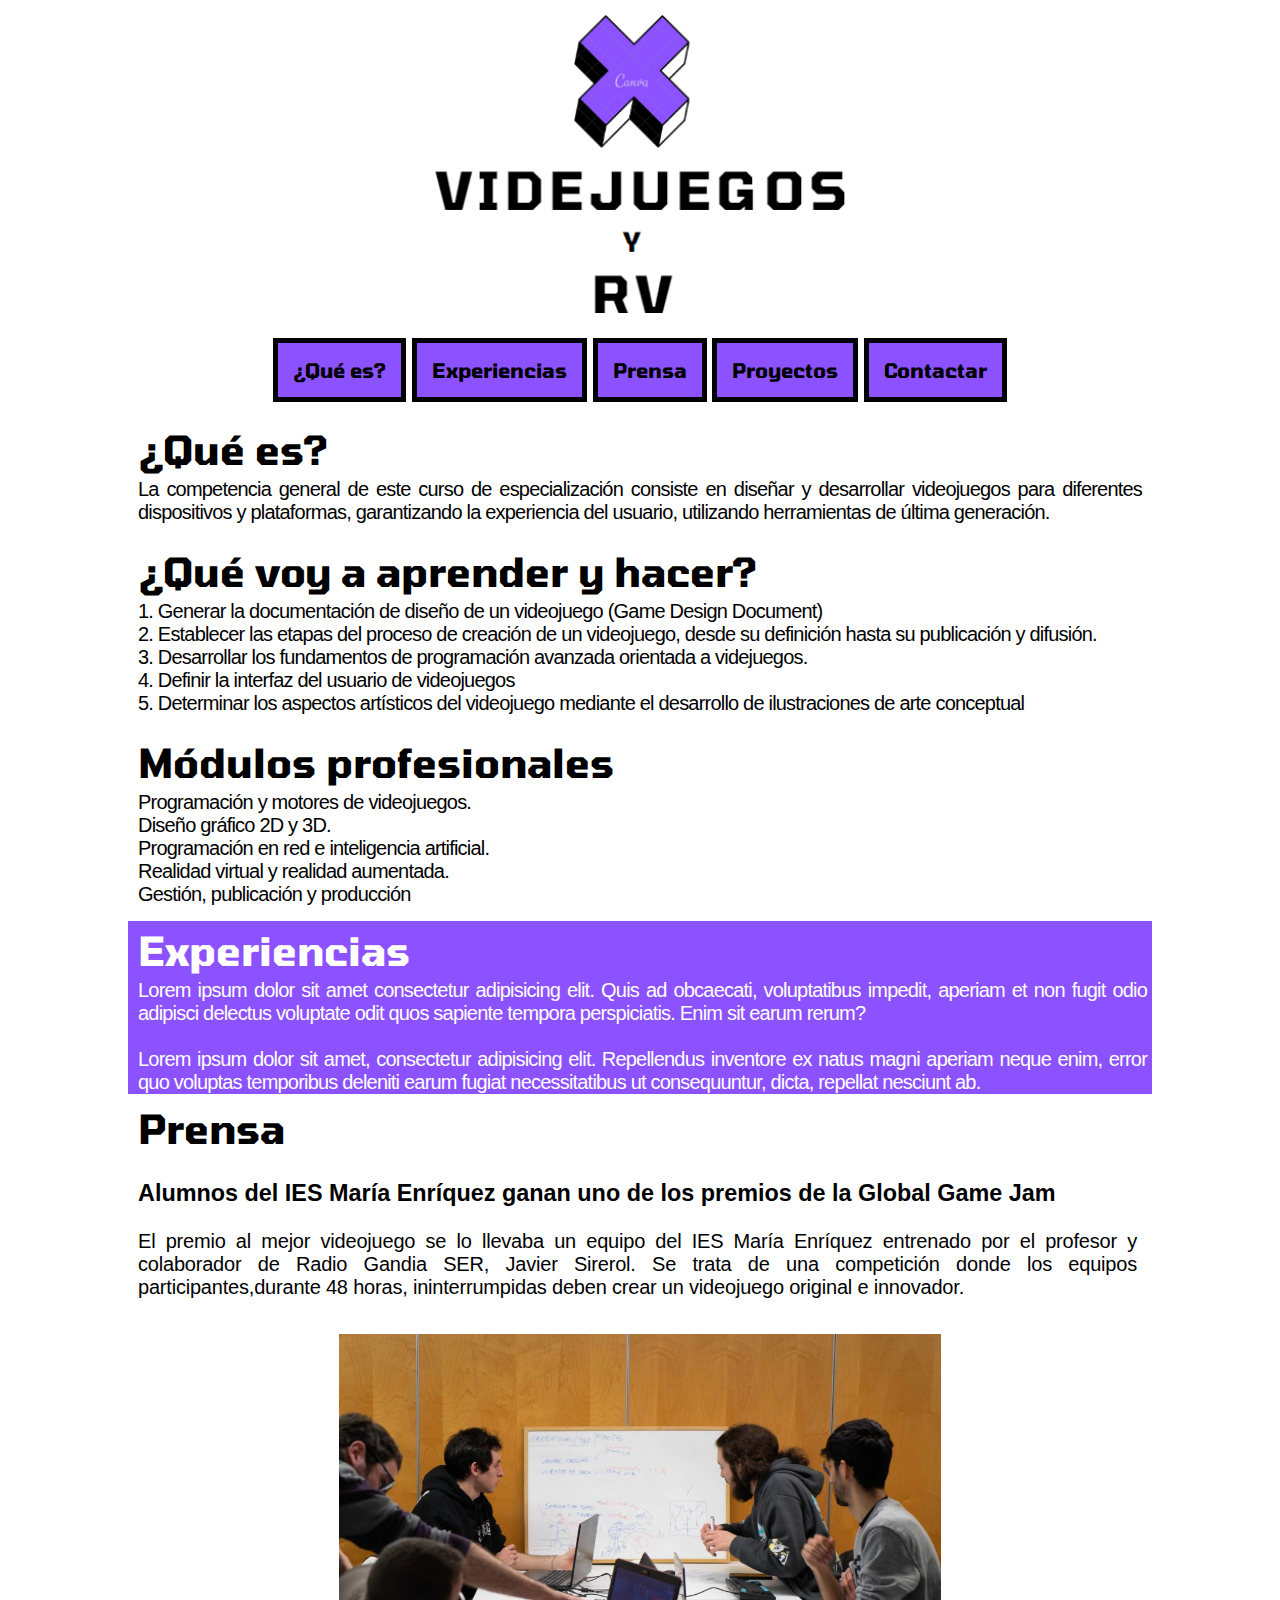
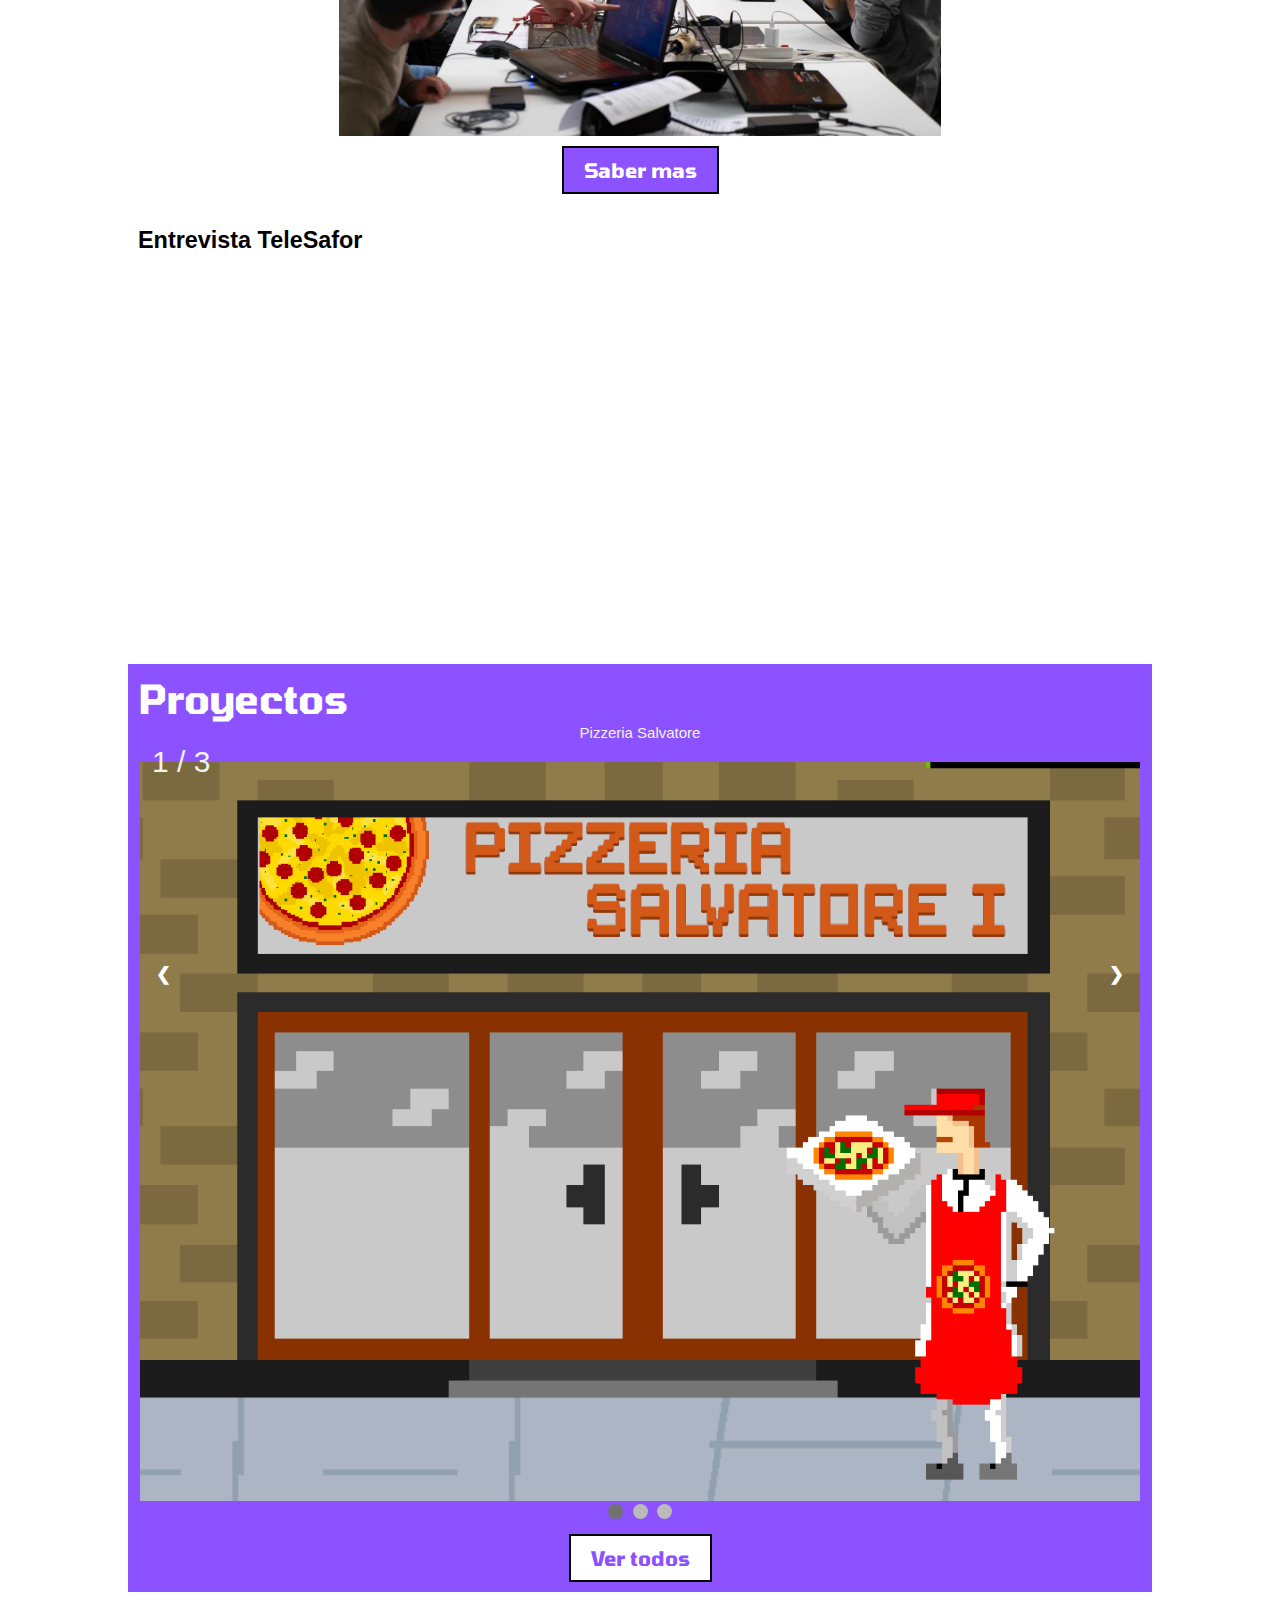
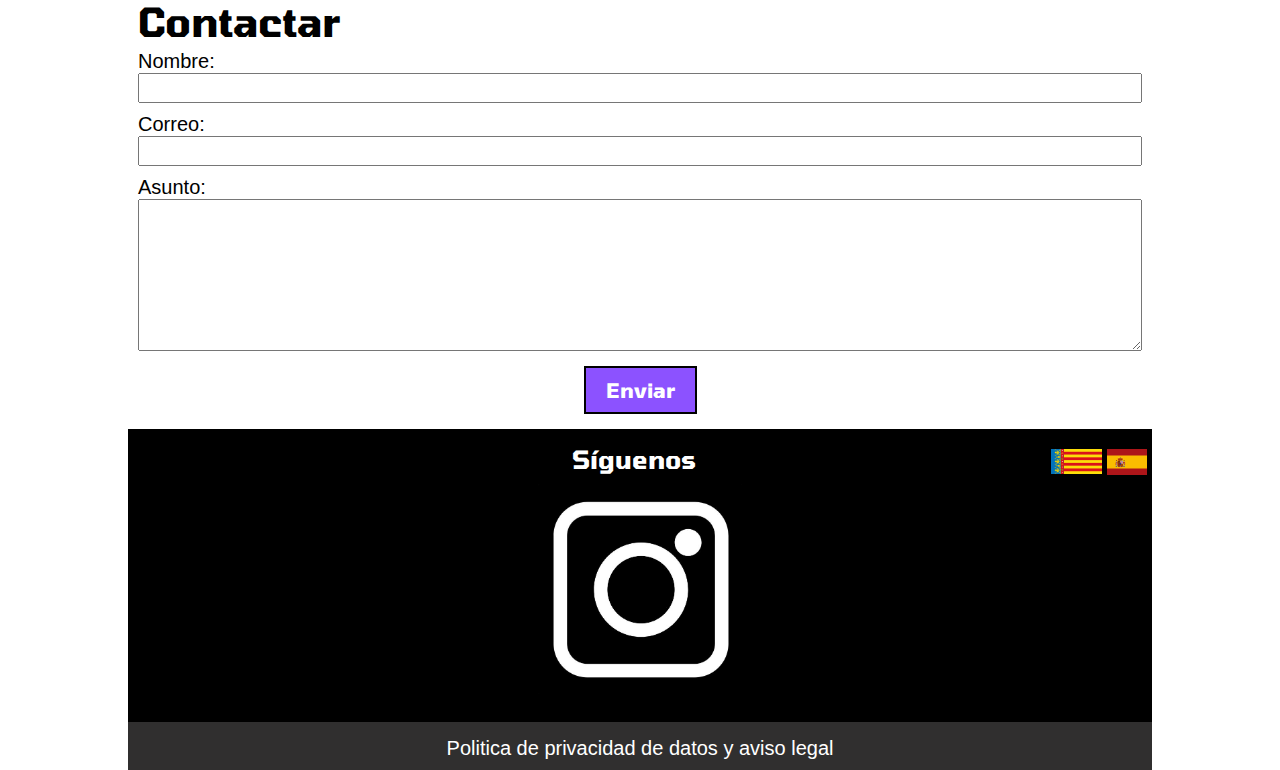
<file: Pagina_web/index.html>
<!DOCTYPE html>
<html lang="es">
<head>
    <meta charset="UTF-8">
    <meta name="viewport" content="width=device-width, initial-scale=1.0">
    <meta name="description" content="Página web de la especialización en videojuegos y Realidad Virtual del IES Maria Enriquez">
    <meta name="author" content="Vicent Romero Gregori">
    <meta name="robots" content="index, follow">
    <link rel="icon" type="image/x-icon" href="./img/logo_pagina.ico">

    <link rel="stylesheet" media="screen" href="./css/index.css">
    <title>Desarrollo de videojuegos y realidad virtual</title>
</head>
<body>
    <header>
        
        
        <img src="./img/logo_pagina.png" alt="logo de la pagina" id="logo"> 
       
    </header>
    <main>
        <nav id="principal">
            <ul>
                <li><a href="#principal">¿Qué es?</a></li>
                <li><a href="#experiencias">Experiencias</a></li>
                <li><a href="#prensa">Prensa</a></li>
                <li><a href="#proyectos">Proyectos</a></li>
                <li><a href="#contactar">Contactar</a></li>
            </ul>
        </nav>
<br>
    <section id="principal">
        <h1>¿Qué es?</h1>
        <p>
            La competencia general de este curso de especialización consiste en diseñar y desarrollar videojuegos para diferentes dispositivos y plataformas, garantizando la experiencia del usuario, utilizando herramientas de última generación.
        </p>
        <br>
        <h1>¿Qué voy a aprender y hacer?</h1>
        <p>
            1. Generar la documentación de diseño de un videojuego (Game Design Document)
            <br>
            2. Establecer las etapas del proceso de creación de un videojuego, desde su definición hasta su publicación y difusión.
            <br>
            3. Desarrollar los fundamentos de programación avanzada orientada a videjuegos.
            <br>
            4. Definir la interfaz del usuario de videojuegos
            <br>
            5. Determinar los aspectos artísticos del videojuego mediante el desarrollo de ilustraciones de arte conceptual
        </p>
        <br>
        <h1>Módulos profesionales</h1>
        <p>
            Programación y motores de videojuegos.
            <br>
            Diseño gráfico 2D y 3D.
            <br>
            Programación en red e inteligencia artificial.
            <br>
            Realidad virtual y realidad aumentada.
            <br>
            Gestión, publicación y producción
        </p>
    </section>
    <section id="experiencias">
        <h1>Experiencias</h1>
        <p>
            Lorem ipsum dolor sit amet consectetur adipisicing elit. Quis ad obcaecati, voluptatibus impedit, aperiam et non fugit odio adipisci delectus voluptate odit quos sapiente tempora perspiciatis. Enim sit earum rerum?
        </p>
        <br>
        <p>
            Lorem ipsum dolor sit amet, consectetur adipisicing elit. Repellendus inventore ex natus magni aperiam neque enim, error quo voluptas temporibus deleniti earum fugiat necessitatibus ut consequuntur, dicta, repellat nesciunt ab.
        </p>
        <div
            loading="lazy"
            data-mc-src="d76f8283-7c14-481d-b972-7366b2834ef6#instagram"></div>
        
            <script 
            src="https://cdn2.woxo.tech/a.js#65d935ae5ad11f8c9f7ced9e" 
             async data-usrc>
            </script>
        
        

    </section>
    <section id="prensa">
        <h1>Prensa</h1>
        <br>
        <article class="articulos">
            <h3>Alumnos del IES María Enríquez ganan uno de los premios de la Global Game Jam</h3>
            <br>
            <p>El premio al mejor videojuego se lo llevaba un equipo del IES María Enríquez entrenado por el profesor y colaborador de Radio Gandia SER, Javier Sirerol. Se trata de una competición donde los equipos participantes,durante 48 horas, 
                ininterrumpidas deben crear un videojuego original e innovador.</p>
        
            <img src="./img/imagen_game_jam.jpg" alt="imagen de la game jam">
        <div>
            <a href="https://cadenaser.com/comunitat-valenciana/2023/02/09/alumnos-del-ies-maria-enriquez-ganan-uno-de-los-premios-de-la-global-game-jam-radio-gandia/" target="_blank" id="boton">Saber mas</a>
        </div>
        </article>
        <br>
        <article class="articulos">
            <h3>Entrevista TeleSafor</h3>
            <iframe  src="https://www.youtube.com/embed/bxa9ZlHq5zU?si=zxWxzBAy6RPoZsWY" title="YouTube video player" frameborder="0" allow="accelerometer; autoplay; clipboard-write; encrypted-media; gyroscope; picture-in-picture; web-share" allowfullscreen></iframe>
        </article>    
    </section>
    <section id="proyectos">
        <h1>Proyectos</h1>
        
        
<div class="slideshow-container">

    
    <div class="mySlides fade">
      <div class="numbertext">1 / 3</div>
      <img src="./img/pizzeria_salvatori.png" style="width:100%;">
      <div class="text">Pizzeria Salvatore</div>
    </div>
  
    <div class="mySlides fade">
      <div class="numbertext">2 / 3</div>
      <img src="./img/pizzeria_salvatori.png" style="width:100%">
      <div class="text">Pizzeria Salvatore</div>
    </div>
  
    <div class="mySlides fade">
      <div class="numbertext">3 / 3</div>
      <img src="./img/pizzeria_salvatori.png" style="width:100%">
      <div class="text">Pizzeria Salvatore</div>
    </div>
  
    
    <a class="prev" onclick="plusSlides(-1)">&#10094;</a>
    <a class="next" onclick="plusSlides(1)">&#10095;</a>
  </div>
  <br>
  
  
  <div style="text-align:center">
    <span class="dot" onclick="currentSlide(1)"></span>
    <span class="dot" onclick="currentSlide(2)"></span>
    <span class="dot" onclick="currentSlide(3)"></span>
  </div>
        
          
        

        <div id="alinear_boton" >
            <a href="./proyectos.html" target="_blank" id="boton2">Ver todos</a>
        </div>
        
    </section>
    <section id="contactar">
        <h1>Contactar</h1>
        <form action="" method="post">
            <label for="nombre" >Nombre: </label>
            <input type="text" required maxlength="30" minlength="4">
            <br>
            <label for="correo" >Correo: </label>
            <input type="email"  required>
            <br>
            <label>Asunto: </label>
            <textarea name="asunto"  cols="30" rows="10" required></textarea>
            <br>
            
            <button type="submit">Enviar</button>
            
        </form>

    </section>    
    </main>
    <footer>
        <div>
            <div class="banderas">
                <img src="./img/flag_spain.svg" alt="Español" id="bandera_sp">
                <img src="./img/flag_valencia.svg" alt="Valenciano" id="bandera_val">
            </div>
            <h3>Síguenos</h3>
            
            <a href="https://www.instagram.com/cevjrv_me/" target="_blank"><img src="./img/imagen_instagaram.jpg" alt="Instagram"></a>
        </div>
        <br>
        <div id="politicas">
        
            <a href="./politicas.html">Politica de privacidad de datos y aviso legal</a>
        </div>
    </footer>
    <script src="./js/scripts.js"></script>
</body>
</html>
</file>
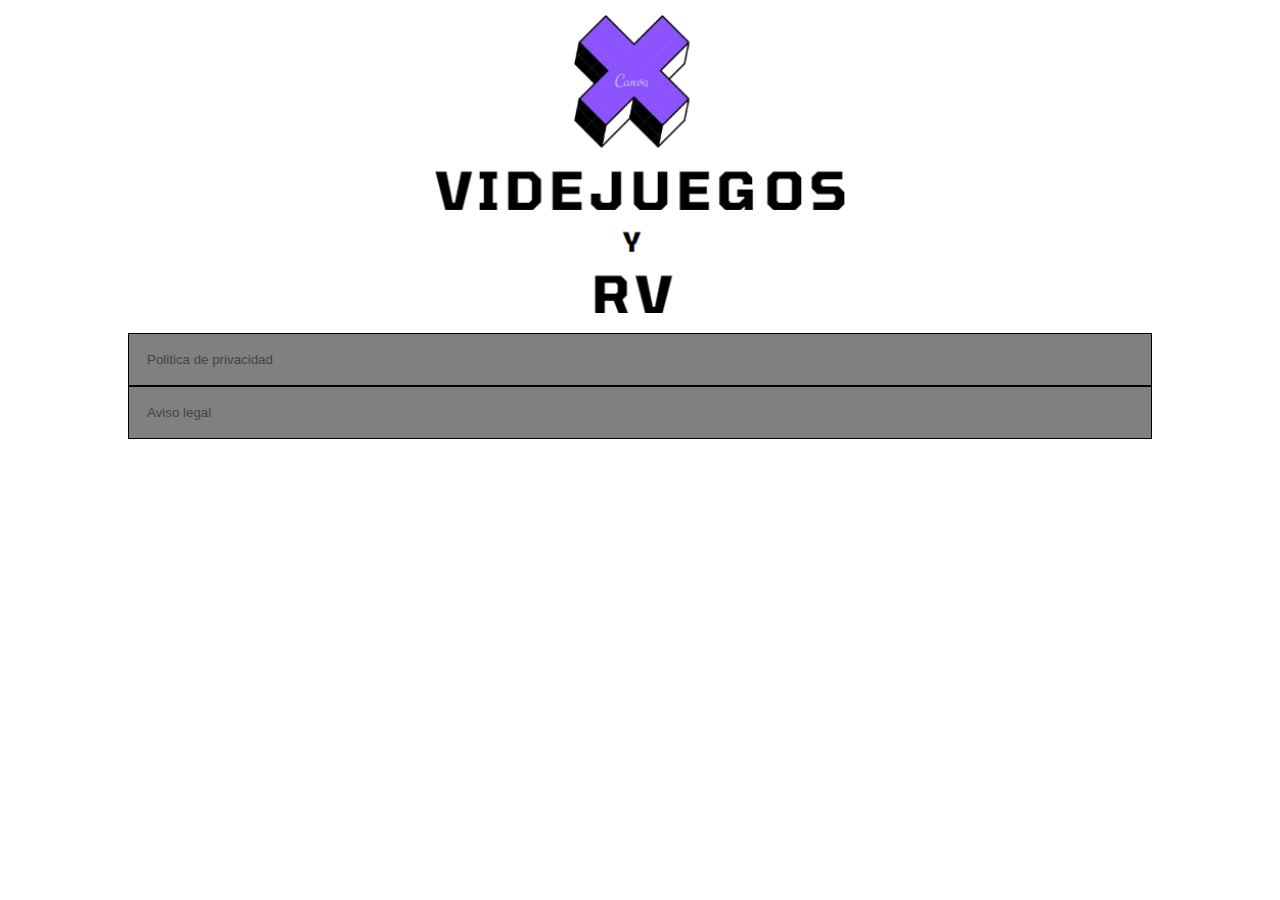
<file: Pagina_web/politicas.html>
<!DOCTYPE html>
<html lang="es">
<head>
    <meta charset="UTF-8">
    <meta name="viewport" content="width=device-width, initial-scale=1.0">
    <meta name="description" content="Página web de la especialización en videojuegos y Realidad Virtual del IES Maria Enriquez">
    <meta name="author" content="Vicent Romero Gregori">
    <meta name="robots" content="index, follow">
    <link rel="icon" type="image/x-icon" href="./img/logo_pagina.ico">
    <link rel="stylesheet" media="screen" href="./css/politicas.css">
    <title>Politicas leagales</title>
</head>
<body>
    <header>
        
       <a href="./index.html"> <img src="./img/logo_pagina.png" alt="logo de la pagina" id="logo"> </a>

       
    </header>

    <main>
        <button class="acordeon">Politica de privacidad</button>
        <div class="panel">
            <p>
                POLÍTICA DE PRIVACIDAD DEL SITIO WEB
    I. POLÍTICA DE PRIVACIDAD Y PROTECCIÓN DE DATOS
    Respetando lo establecido en la legislación vigente,  (en adelante, también Sitio Web) se compromete a adoptar las medidas técnicas y organizativas necesarias, según el nivel de seguridad adecuado al riesgo de los datos recogidos.
    
    Leyes que incorpora esta política de privacidad
    Esta política de privacidad está adaptada a la normativa española y europea vigente en materia de protección de datos personales en internet. En concreto, la misma respeta las siguientes normas:
    
    El Reglamento (UE) 2016/679 del Parlamento Europeo y del Consejo, de 27 de abril de 2016, relativo a la protección de las personas físicas en lo que respecta al tratamiento de datos personales y a la libre circulación de estos datos (RGPD).
    La Ley Orgánica 3/2018, de 5 de diciembre, de Protección de Datos Personales y garantía de los derechos digitales (LOPD-GDD).
    El Real Decreto 1720/2007, de 21 de diciembre, por el que se aprueba el Reglamento de desarrollo de la Ley Orgánica 15/1999, de 13 de diciembre, de Protección de Datos de Carácter Personal (RDLOPD).
    La Ley 34/2002, de 11 de julio, de Servicios de la Sociedad de la Información y de Comercio Electrónico (LSSI-CE).
    Identidad del responsable del tratamiento de los datos personales
    El responsable del tratamiento de los datos personales recogidos en  es: , con NIF:  (en adelante, Responsable del tratamiento). Sus datos de contacto son los siguientes:
    
    Dirección: 
    
    Teléfono de contacto: 
    
    Email de contacto: 
    
    Registro de Datos de Carácter Personal
    En cumplimiento de lo establecido en el RGPD y la LOPD-GDD, le informamos que los datos personales recabados por , mediante los formularios extendidos en sus páginas quedarán incorporados y serán tratados en nuestro fichero con el fin de poder facilitar, agilizar y cumplir los compromisos establecidos entre  y el Usuario o el mantenimiento de la relación que se establezca en los formularios que este rellene, o para atender una solicitud o consulta del mismo. Asimismo, de conformidad con lo previsto en el RGPD y la LOPD-GDD, salvo que sea de aplicación la excepción prevista en el artículo 30.5 del RGPD, se mantiene un registro de actividades de tratamiento que especifica, según sus finalidades, las actividades de tratamiento llevadas a cabo y las demás circunstancias establecidas en el RGPD.
    
    Principios aplicables al tratamiento de los datos personales
    El tratamiento de los datos personales del Usuario se someterá a los siguientes principios recogidos en el artículo 5 del RGPD y en el artículo 4 y siguientes de la Ley Orgánica 3/2018, de 5 de diciembre, de Protección de Datos Personales y garantía de los derechos digitales:
    
    Principio de licitud, lealtad y transparencia: se requerirá en todo momento el consentimiento del Usuario previa información completamente transparente de los fines para los cuales se recogen los datos personales.
    Principio de limitación de la finalidad: los datos personales serán recogidos con fines determinados, explícitos y legítimos.
    Principio de minimización de datos: los datos personales recogidos serán únicamente los estrictamente necesarios en relación con los fines para los que son tratados.
    Principio de exactitud: los datos personales deben ser exactos y estar siempre actualizados.
    Principio de limitación del plazo de conservación: los datos personales solo serán mantenidos de forma que se permita la identificación del Usuario durante el tiempo necesario para los fines de su tratamiento.
    Principio de integridad y confidencialidad: los datos personales serán tratados de manera que se garantice su seguridad y confidencialidad.
    Principio de responsabilidad proactiva: el Responsable del tratamiento será responsable de asegurar que los principios anteriores se cumplen.
    Categorías de datos personales
    Las categorías de datos que se tratan en  son únicamente datos identificativos. En ningún caso, se tratan categorías especiales de datos personales en el sentido del artículo 9 del RGPD.
    
    Base legal para el tratamiento de los datos personales
    La base legal para el tratamiento de los datos personales es el consentimiento.  se compromete a recabar el consentimiento expreso y verificable del Usuario para el tratamiento de sus datos personales para uno o varios fines específicos.
    
    El Usuario tendrá derecho a retirar su consentimiento en cualquier momento. Será tan fácil retirar el consentimiento como darlo. Como regla general, la retirada del consentimiento no condicionará el uso del Sitio Web.
    
    En las ocasiones en las que el Usuario deba o pueda facilitar sus datos a través de formularios para realizar consultas, solicitar información o por motivos relacionados con el contenido del Sitio Web, se le informará en caso de que la cumplimentación de alguno de ellos sea obligatoria debido a que los mismos sean imprescindibles para el correcto desarrollo de la operación realizada.
    
    Fines del tratamiento a que se destinan los datos personales
    Los datos personales son recabados y gestionados por  con la finalidad de poder facilitar, agilizar y cumplir los compromisos establecidos entre el Sitio Web y el Usuario o el mantenimiento de la relación que se establezca en los formularios que este último rellene o para atender una solicitud o consulta.
    
    Igualmente, los datos podrán ser utilizados con una finalidad comercial de personalización, operativa y estadística, y actividades propias del objeto social de , así como para la extracción, almacenamiento de datos y estudios de marketing para adecuar el Contenido ofertado al Usuario, así como mejorar la calidad, funcionamiento y navegación por el Sitio Web.
    
    En el momento en que se obtengan los datos personales, se informará al Usuario acerca del fin o fines específicos del tratamiento a que se destinarán los datos personales; es decir, del uso o usos que se dará a la información recopilada.
    
    Períodos de retención de los datos personales
    Los datos personales solo serán retenidos durante el tiempo mínimo necesario para los fines de su tratamiento y, en todo caso, únicamente durante el siguiente plazo: , o hasta que el Usuario solicite su supresión.
    
    En el momento en que se obtengan los datos personales, se informará al Usuario acerca del plazo durante el cual se conservarán los datos personales o, cuando eso no sea posible, los criterios utilizados para determinar este plazo.
    
    Destinatarios de los datos personales
    Los datos personales del Usuario serán compartidos con los siguientes destinatarios o categorías de destinatarios:
    
    En caso de que el Responsable del tratamiento tenga la intención de transferir datos personales a un tercer país u organización internacional, en el momento en que se obtengan los datos personales, se informará al Usuario acerca del tercer país u organización internacional al cual se tiene la intención de transferir los datos, así como de la existencia o ausencia de una decisión de adecuación de la Comisión.
    
    Datos personales de menores de edad
    Respetando lo establecido en los artículos 8 del RGPD y 7 de la Ley Orgánica 3/2018, de 5 de diciembre, de Protección de Datos Personales y garantía de los derechos digitales, solo los mayores de 14 años podrán otorgar su consentimiento para el tratamiento de sus datos personales de forma lícita por . Si se trata de un menor de 14 años, será necesario el consentimiento de los padres o tutores para el tratamiento, y este solo se considerará lícito en la medida en la que los mismos lo hayan autorizado.
    
    Secreto y seguridad de los datos personales
     se compromete a adoptar las medidas técnicas y organizativas necesarias, según el nivel de seguridad adecuado al riesgo de los datos recogidos, de forma que se garantice la seguridad de los datos de carácter personal y se evite la destrucción, pérdida o alteración accidental o ilícita de datos personales transmitidos, conservados o tratados de otra forma, o la comunicación o acceso no autorizados a dichos datos.
    
    Sin embargo, debido a que  no puede garantizar la inexpugnabilidad de internet ni la ausencia total de hackers u otros que accedan de modo fraudulento a los datos personales, el Responsable del tratamiento se compromete a comunicar al Usuario sin dilación indebida cuando ocurra una violación de la seguridad de los datos personales que sea probable que entrañe un alto riesgo para los derechos y libertades de las personas físicas. Siguiendo lo establecido en el artículo 4 del RGPD, se entiende por violación de la seguridad de los datos personales toda violación de la seguridad que ocasione la destrucción, pérdida o alteración accidental o ilícita de datos personales transmitidos, conservados o tratados de otra forma, o la comunicación o acceso no autorizados a dichos datos.
    
    Los datos personales serán tratados como confidenciales por el Responsable del tratamiento, quien se compromete a informar de y a garantizar por medio de una obligación legal o contractual que dicha confidencialidad sea respetada por sus empleados, asociados, y toda persona a la cual le haga accesible la información.
    
    Derechos derivados del tratamiento de los datos personales
    El Usuario tiene sobre  y podrá, por tanto, ejercer frente al Responsable del tratamiento los siguientes derechos reconocidos en el RGPD y la Ley Orgánica 3/2018, de 5 de diciembre, de Protección de Datos Personales y garantía de los derechos digitales:
    
    Derecho de acceso: Es el derecho del Usuario a obtener confirmación de si  está tratando o no sus datos personales y, en caso afirmativo, obtener información sobre sus datos concretos de carácter personal y del tratamiento que  haya realizado o realice, así como, entre otra, de la información disponible sobre el origen de dichos datos y los destinatarios de las comunicaciones realizadas o previstas de los mismos.
    Derecho de rectificación: Es el derecho del Usuario a que se modifiquen sus datos personales que resulten ser inexactos o, teniendo en cuenta los fines del tratamiento, incompletos.
    Derecho de supresión ("el derecho al olvido"): Es el derecho del Usuario, siempre que la legislación vigente no establezca lo contrario, a obtener la supresión de sus datos personales cuando estos ya no sean necesarios para los fines para los cuales fueron recogidos o tratados; el Usuario haya retirado su consentimiento al tratamiento y este no cuente con otra base legal; el Usuario se oponga al tratamiento y no exista otro motivo legítimo para continuar con el mismo; los datos personales hayan sido tratados ilícitamente; los datos personales deban suprimirse en cumplimiento de una obligación legal; o los datos personales hayan sido obtenidos producto de una oferta directa de servicios de la sociedad de la información a un menor de 14 años. Además de suprimir los datos, el Responsable del tratamiento, teniendo en cuenta la tecnología disponible y el coste de su aplicación, deberá adoptar medidas razonables para informar a los responsables que estén tratando los datos personales de la solicitud del interesado de supresión de cualquier enlace a esos datos personales.
    Derecho a la limitación del tratamiento: Es el derecho del Usuario a limitar el tratamiento de sus datos personales. El Usuario tiene derecho a obtener la limitación del tratamiento cuando impugne la exactitud de sus datos personales; el tratamiento sea ilícito; el Responsable del tratamiento ya no necesite los datos personales, pero el Usuario lo necesite para hacer reclamaciones; y cuando el Usuario se haya opuesto al tratamiento.
    Derecho a la portabilidad de los datos: En caso de que el tratamiento se efectúe por medios automatizados, el Usuario tendrá derecho a recibir del Responsable del tratamiento sus datos personales en un formato estructurado, de uso común y lectura mecánica, y a transmitirlos a otro responsable del tratamiento. Siempre que sea técnicamente posible, el Responsable del tratamiento transmitirá directamente los datos a ese otro responsable.
    Derecho de oposición: Es el derecho del Usuario a que no se lleve a cabo el tratamiento de sus datos de carácter personal o se cese el tratamiento de los mismos por parte de .
    Derecho a no ser objeto de una decisión basada únicamente en el tratamiento automatizado, incluida la elaboración de perfiles: Es el derecho del Usuario a no ser objeto de una decisión individualizada basada únicamente en el tratamiento automatizado de sus datos personales, incluida la elaboración de perfiles, existente salvo que la legislación vigente establezca lo contrario.
    Así pues, el Usuario podrá ejercitar sus derechos mediante comunicación escrita dirigida al Responsable del tratamiento con la referencia "RGPD-", especificando:
    
    Nombre, apellidos del Usuario y copia del DNI. En los casos en que se admita la representación, será también necesaria la identificación por el mismo medio de la persona que representa al Usuario, así como el documento acreditativo de la representación. La fotocopia del DNI podrá ser sustituida, por cualquier otro medio válido en derecho que acredite la identidad.
    Petición con los motivos específicos de la solicitud o información a la que se quiere acceder.
    Domicilio a efecto de notificaciones.
    Fecha y firma del solicitante.
    Todo documento que acredite la petición que formula.
    Esta solicitud y todo otro documento adjunto podrá enviarse a la siguiente dirección y/o correo electrónico:
    
    Dirección postal: 
    
    Correo electrónico: 
    
    Enlaces a sitios web de terceros
    El Sitio Web puede incluir hipervínculos o enlaces que permiten acceder a páginas web de terceros distintos de , y que por tanto no son operados por . Los titulares de dichos sitios web dispondrán de sus propias políticas de protección de datos, siendo ellos mismos, en cada caso, responsables de sus propios ficheros y de sus propias prácticas de privacidad.
    
    Reclamaciones ante la autoridad de control
    En caso de que el Usuario considere que existe un problema o infracción de la normativa vigente en la forma en la que se están tratando sus datos personales, tendrá derecho a la tutela judicial efectiva y a presentar una reclamación ante una autoridad de control, en particular, en el Estado en el que tenga su residencia habitual, lugar de trabajo o lugar de la supuesta infracción. En el caso de España, la autoridad de control es la Agencia Española de Protección de Datos (https://www.aepd.es/).
    
    II. ACEPTACIÓN Y CAMBIOS EN ESTA POLÍTICA DE PRIVACIDAD
    Es necesario que el Usuario haya leído y esté conforme con las condiciones sobre la protección de datos de carácter personal contenidas en esta Política de Privacidad, así como que acepte el tratamiento de sus datos personales para que el Responsable del tratamiento pueda proceder al mismo en la forma, durante los plazos y para las finalidades indicadas. El uso del Sitio Web implicará la aceptación de la Política de Privacidad del mismo.
    
     se reserva el derecho a modificar su Política de Privacidad, de acuerdo a su propio criterio, o motivado por un cambio legislativo, jurisprudencial o doctrinal de la Agencia Española de Protección de Datos. Los cambios o actualizaciones de esta Política de Privacidad no serán notificados de forma explícita al Usuario. Se recomienda al Usuario consultar esta página de forma periódica para estar al tanto de los últimos cambios o actualizaciones.
    
    Esta Política de Privacidad fue actualizada para adaptarse al Reglamento (UE) 2016/679 del Parlamento Europeo y del Consejo, de 27 de abril de 2016, relativo a la protección de las personas físicas en lo que respecta al tratamiento de datos personales y a la libre circulación de estos datos (RGPD) y a la Ley Orgánica 3/2018, de 5 de diciembre, de Protección de Datos Personales y garantía de los derechos digitales.
    
    Este documento de Política de Privacidad de un sitio web ha sido creado mediante el generador de plantilla de política de privacidad web gratis online el día 27/02/2024.
            </p>
        </div>

    <button class="acordeon"> Aviso legal</button>
    <div class="panel">
        <p>AVISO LEGAL Y CONDICIONES GENERALES DE USO
            I. INFORMACIÓN GENERAL
            En cumplimiento con el deber de información dispuesto en la Ley 34/2002 de Servicios de la Sociedad de la Información y el Comercio Electrónico (LSSI-CE) de 11 de julio, se facilitan a continuación los siguientes datos de información general de este sitio web:
            
            La titularidad de este sitio web, , (en adelante, Sitio Web) la ostenta: , con NIF: , y cuyos datos de contacto son:
            
            Dirección: 
            
            Teléfono de contacto: 
            
            Email de contacto: 
            
            II. TÉRMINOS Y CONDICIONES GENERALES DE USO
            El objeto de las condiciones: El Sitio Web
            El objeto de las presentes Condiciones Generales de Uso (en adelante, Condiciones) es regular el acceso y la utilización del Sitio Web. A los efectos de las presentes Condiciones se entenderá como Sitio Web: la apariencia externa de los interfaces de pantalla, tanto de forma estática como de forma dinámica, es decir, el árbol de navegación; y todos los elementos integrados tanto en los interfaces de pantalla como en el árbol de navegación (en adelante, Contenidos) y todos aquellos servicios o recursos en línea que en su caso ofrezca a los Usuarios (en adelante, Servicios).
            
             se reserva la facultad de modificar, en cualquier momento, y sin aviso previo, la presentación y configuración del Sitio Web y de los Contenidos y Servicios que en él pudieran estar incorporados. El Usuario reconoce y acepta que en cualquier momento  pueda interrumpir, desactivar y/o cancelar cualquiera de estos elementos que se integran en el Sitio Web o el acceso a los mismos.
            
            El acceso al Sitio Web por el Usuario tiene carácter libre y, por regla general, es gratuito sin que el Usuario tenga que proporcionar una contraprestación para poder disfrutar de ello, salvo en lo relativo al coste de conexión a través de la red de telecomunicaciones suministrada por el proveedor de acceso que hubiere contratado el Usuario.
            
            La utilización de alguno de los Contenidos o Servicios del Sitio Web podrá hacerse mediante la suscripción o registro previo del Usuario.
            
            El Usuario
            El acceso, la navegación y uso del Sitio Web, así como por los espacios habilitados para interactuar entre los Usuarios, y el Usuario y , como los comentarios y/o espacios de blogging, confiere la condición de Usuario, por lo que se aceptan, desde que se inicia la navegación por el Sitio Web, todas las Condiciones aquí establecidas, así como sus ulteriores modificaciones, sin perjuicio de la aplicación de la correspondiente normativa legal de obligado cumplimiento según el caso. Dada la relevancia de lo anterior, se recomienda al Usuario leerlas cada vez que visite el Sitio Web.
            
            El Sitio Web de  proporciona gran diversidad de información, servicios y datos. El Usuario asume su responsabilidad para realizar un uso correcto del Sitio Web. Esta responsabilidad se extenderá a:
            
            Un uso de la información, Contenidos y/o Servicios y datos ofrecidos por  sin que sea contrario a lo dispuesto por las presentes Condiciones, la Ley, la moral o el orden público, o que de cualquier otro modo puedan suponer lesión de los derechos de terceros o del mismo funcionamiento del Sitio Web.
            La veracidad y licitud de las informaciones aportadas por el Usuario en los formularios extendidos por  para el acceso a ciertos Contenidos o Servicios ofrecidos por el Sitio Web. En todo caso, el Usuario notificará de forma inmediata a  acerca de cualquier hecho que permita el uso indebido de la información registrada en dichos formularios, tales como, pero no solo, el robo, extravío, o el acceso no autorizado a identificadores y/o contraseñas, con el fin de proceder a su inmediata cancelación.
             se reserva el derecho de retirar todos aquellos comentarios y aportaciones que vulneren la ley, el respeto a la dignidad de la persona, que sean discriminatorios, xenófobos, racistas, pornográficos, spamming, que atenten contra la juventud o la infancia, el orden o la seguridad pública o que, a su juicio, no resultaran adecuados para su publicación.
            
            En cualquier caso,  no será responsable de las opiniones vertidas por los Usuarios a través de comentarios u otras herramientas de blogging o de participación que pueda haber.
            
            El mero acceso a este Sitio Web no supone entablar ningún tipo de relación de carácter comercial entre  y el Usuario.
            
            El Usuario declara ser mayor de edad y disponer de la capacidad jurídica suficiente para vincularse por las presentes Condiciones. Por lo tanto, este Sitio Web de  no se dirige a menores de edad.  declina cualquier responsabilidad por el incumplimiento de este requisito.
            
            El Sitio Web está dirigido principalmente a Usuarios residentes en .  no asegura que el Sitio Web cumpla con legislaciones de otros países, ya sea total o parcialmente. Si el Usuario reside o tiene su domiciliado en otro lugar y decide acceder y/o navegar en el Sitio Web lo hará bajo su propia responsabilidad, deberá asegurarse de que tal acceso y navegación cumple con la legislación local que le es aplicable, no asumiendo  responsabilidad alguna que se pueda derivar de dicho acceso.
            
            III. ACCESO Y NAVEGACIÓN EN EL SITIO WEB: EXCLUSIÓN DE GARANTÍAS Y RESPONSABILIDAD
             no garantiza la continuidad, disponibilidad y utilidad del Sitio Web, ni de los Contenidos o Servicios.  hará todo lo posible por el buen funcionamiento del Sitio Web, sin embargo, no se responsabiliza ni garantiza que el acceso a este Sitio Web no vaya a ser ininterrumpido o que esté libre de error.
            
            Tampoco se responsabiliza o garantiza que el contenido o software al que pueda accederse a través de este Sitio Web, esté libre de error o cause un daño al sistema informático (software y hardware) del Usuario. En ningún caso  será responsable por las pérdidas, daños o perjuicios de cualquier tipo que surjan por el acceso, navegación y el uso del Sitio Web, incluyéndose, pero no limitándose, a los ocasionados a los sistemas informáticos o los provocados por la introducción de virus.
            
             tampoco se hace responsable de los daños que pudiesen ocasionarse a los usuarios por un uso inadecuado de este Sitio Web. En particular, no se hace responsable en modo alguno de las caídas, interrupciones, falta o defecto de las telecomunicaciones que pudieran ocurrir.
            
            IV. POLÍTICA DE ENLACES
            Se informa que el Sitio Web de  pone o puede poner a disposición de los Usuarios medios de enlace (como, entre otros, links, banners, botones), directorios y motores de búsqueda que permiten a los Usuarios acceder a sitios web pertenecientes y/o gestionados por terceros.
            
            La instalación de estos enlaces, directorios y motores de búsqueda en el Sitio Web tiene por objeto facilitar a los Usuarios la búsqueda de y acceso a la información disponible en Internet, sin que pueda considerarse una sugerencia, recomendación o invitación para la visita de los mismos.
            
             no ofrece ni comercializa por sí ni por medio de terceros los productos y/o servicios disponibles en dichos sitios enlazados.
            
            Asimismo, tampoco garantizará la disponibilidad técnica, exactitud, veracidad, validez o legalidad de sitios ajenos a su propiedad a los que se pueda acceder por medio de los enlaces.
            
             en ningún caso revisará o controlará el contenido de otros sitios web, así como tampoco aprueba, examina ni hace propios los productos y servicios, contenidos, archivos y cualquier otro material existente en los referidos sitios enlazados.
            
             no asume ninguna responsabilidad por los daños y perjuicios que pudieran producirse por el acceso, uso, calidad o licitud de los contenidos, comunicaciones, opiniones, productos y servicios de los sitios web no gestionados por  y que sean enlazados en este Sitio Web.
            
            El Usuario o tercero que realice un hipervínculo desde una página web de otro, distinto, sitio web al Sitio Web de  deberá saber que:
            
            No se permite la reproducción —total o parcialmente— de ninguno de los Contenidos y/o Servicios del Sitio Web sin autorización expresa de .
            
            No se permite tampoco ninguna manifestación falsa, inexacta o incorrecta sobre el Sitio Web de , ni sobre los Contenidos y/o Servicios del mismo.
            
            A excepción del hipervínculo, el sitio web en el que se establezca dicho hiperenlace no contendrá ningún elemento, de este Sitio Web, protegido como propiedad intelectual por el ordenamiento jurídico español, salvo autorización expresa de .
            
            El establecimiento del hipervínculo no implicará la existencia de relaciones entre  y el titular del sitio web desde el cual se realice, ni el conocimiento y aceptación de  de los contenidos, servicios y/o actividades ofrecidas en dicho sitio web, y viceversa.
            
            V. PROPIEDAD INTELECTUAL E INDUSTRIAL
             por sí o como parte cesionaria, es titular de todos los derechos de propiedad intelectual e industrial del Sitio Web, así como de los elementos contenidos en el mismo (a título enunciativo y no exhaustivo, imágenes, sonido, audio, vídeo, software o textos, marcas o logotipos, combinaciones de colores, estructura y diseño, selección de materiales usados, programas de ordenador necesarios para su funcionamiento, acceso y uso, etc.). Serán, por consiguiente, obras protegidas como propiedad intelectual por el ordenamiento jurídico español, siéndoles aplicables tanto la normativa española y comunitaria en este campo, como los tratados internacionales relativos a la materia y suscritos por España.
            
            Todos los derechos reservados. En virtud de lo dispuesto en la Ley de Propiedad Intelectual, quedan expresamente prohibidas la reproducción, la distribución y la comunicación pública, incluida su modalidad de puesta a disposición, de la totalidad o parte de los contenidos de esta página web, con fines comerciales, en cualquier soporte y por cualquier medio técnico, sin la autorización de .
            
            El Usuario se compromete a respetar los derechos de propiedad intelectual e industrial de . Podrá visualizar los elementos del Sitio Web o incluso imprimirlos, copiarlos y almacenarlos en el disco duro de su ordenador o en cualquier otro soporte físico siempre y cuando sea, exclusivamente, para su uso personal. El Usuario, sin embargo, no podrá suprimir, alterar, o manipular cualquier dispositivo de protección o sistema de seguridad que estuviera instalado en el Sitio Web.
            
            En caso de que el Usuario o tercero considere que cualquiera de los Contenidos del Sitio Web suponga una violación de los derechos de protección de la propiedad intelectual, deberá comunicarlo inmediatamente a  a través de los datos de contacto del apartado de INFORMACIÓN GENERAL de este Aviso Legal y Condiciones Generales de Uso.
            
            VI. ACCIONES LEGALES, LEGISLACIÓN APLICABLE Y JURISDICCIÓN
             se reserva la facultad de presentar las acciones civiles o penales que considere necesarias por la utilización indebida del Sitio Web y Contenidos, o por el incumplimiento de las presentes Condiciones.
            
            La relación entre el Usuario y  se regirá por la normativa vigente y de aplicación en el territorio español. De surgir cualquier controversia en relación con la interpretación y/o a la aplicación de estas Condiciones las partes someterán sus conflictos a la jurisdicción ordinaria sometiéndose a los jueces y tribunales que correspondan conforme a derecho.
            
            Este documento de Aviso Legal y Condiciones Generales de uso del sitio web ha sido creado mediante el generador de plantilla de aviso legal y condiciones de uso online el día 27/02/2024.</p>
    </div>
        
    </main>
    <script src="./js/politicas.js"></script>
</body>
</html>
</file>
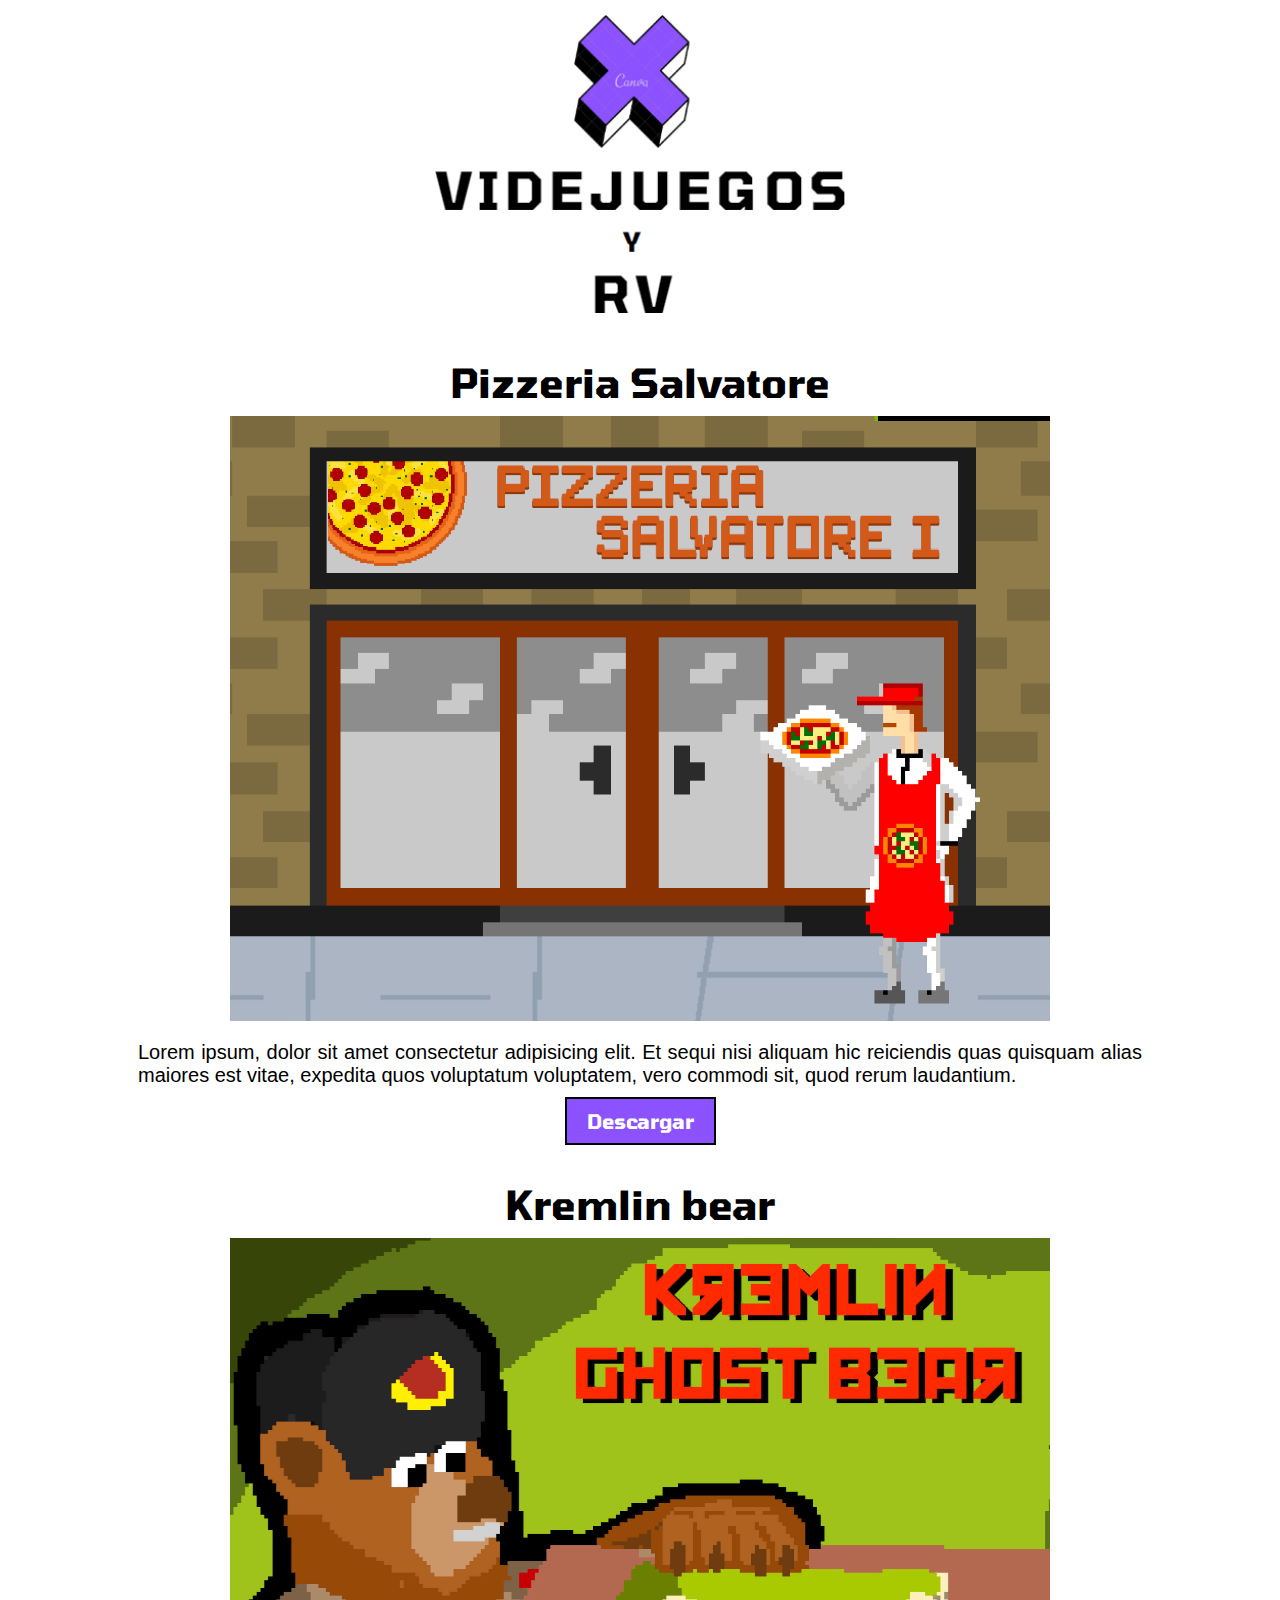
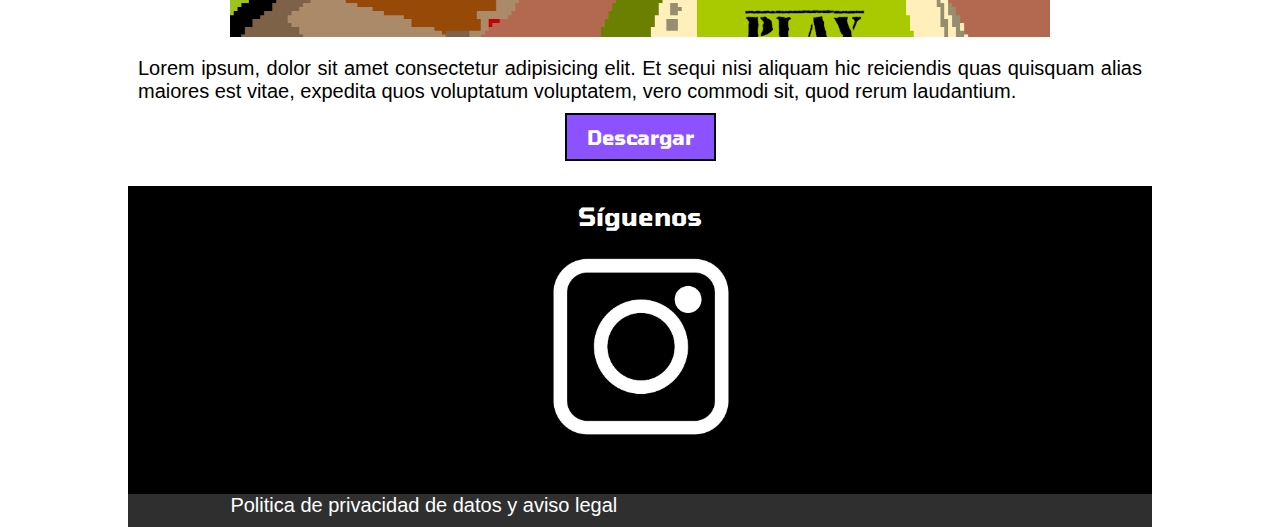
<file: Pagina_web/proyectos.html>
<!DOCTYPE html>
<html lang="es">
<head>
    <meta charset="UTF-8">
    <meta name="viewport" content="width=device-width, initial-scale=1.0">
    <meta name="description" content="Página web de la especialización en videojuegos y Realidad Virtual del IES Maria Enriquez">
    <meta name="author" content="Vicent Romero Gregori">
    <meta name="robots" content="index, follow">
    <link rel="icon" type="image/x-icon" href="./img/logo_pagina.ico">
    <link rel="stylesheet" media="screen" href="./css/proyectos.css">
    <title>Proyectos</title>
</head>
<body>
    <header>
        
       <a href="./index.html"> <img src="./img/logo_pagina.png" alt="logo de la pagina" id="logo"> </a>

       
    </header>
    <main>
        <section >
            <h1>Pizzeria Salvatore</h1>
            <img src="./img/pizzeria_salvatori.png" alt="pizzeria salvatore" class="proyectos">
            <p>Lorem ipsum, dolor sit amet consectetur adipisicing elit. Et sequi nisi aliquam hic reiciendis quas quisquam alias maiores est vitae, expedita quos voluptatum voluptatem, vero commodi sit, quod rerum laudantium.</p>
            
            <div class="descarga">
                <a href="" target="_blank" id="boton">Descargar</a>
            </div>
        </section>
        <section>
            <h1>Kremlin bear</h1>
            <img src="./img/./Kremlin_bear.png" alt="pizzeria salvatore">
            <p>Lorem ipsum, dolor sit amet consectetur adipisicing elit. Et sequi nisi aliquam hic reiciendis quas quisquam alias maiores est vitae, expedita quos voluptatum voluptatem, vero commodi sit, quod rerum laudantium.</p>
            
            <div class="descarga">
                <a href="" target="_blank" id="boton">Descargar</a>
            </div>
        </section>
    </main>
    <footer>
        <div id="social">
            <h3>Síguenos</h3>
            
            <a href="https://www.instagram.com/cevjrv_me/" target="_blank"><img src="./img/imagen_instagaram.jpg" alt="Instagram" id="insta"></a>
            
        </div>
        <br>
        <div id="politicas">
            <a href="./politicas.html">Politica de privacidad de datos y aviso legal</a>
        </div>
    </footer>

    
</body>
</file>
<file: Pagina_web/css/index.css>
@charset "utf-8";
@import url('https://fonts.googleapis.com/css2?family=Tomorrow:ital,wght@0,100;0,200;0,300;0,400;0,500;0,600;0,700;0,800;0,900;1,100;1,200;1,300;1,400;1,500;1,600;1,700;1,800;1,900&display=swap');


*{ padding: 0; margin: 0;
box-sizing: border-box; text-decoration: none;}


/*******************/
/* VERSION MÓVIL   */
/*******************/



:root{
    font-size: 15px;
    font-family: 'Roboto', sans-serif;
    --color-primario: #8C52FF; 
}

body{
    margin: 0rem;
   
    background-color: white;
    color: black;
}
/*****************************/
/* DISEÑO HEADER             */
/*****************************/

#logo{
  
  width: 60%;
  display: block;
  margin:  0 auto;
  margin-top: 10px;
  margin-bottom: 20px;
  
  
}
.banderas > img {
  width: 7%;
  height: 10%;
  float: right;
  margin-top: 5px;
  text-align: left;
  
  
 
  
 
}

div > img#bandera_val{
  width: 10%;
  margin-left: 0;
}
div > img#bandera_sp{
  margin-left: 5px;
  margin-right: 5px;
}

/*Main*/

nav#principal{
  display: flex;
  justify-content: center;
}

nav#principal ul {
  list-style: none;
  padding: 0;
  margin: 0;
  width: 100%;
}
nav#principal ul li {
  margin-top: 5px;
  background-color: var(--color-primario);
  text-align: center;
  padding: 15px;
  border: 5px solid black;
  
}
nav#principal ul li a {
  font-family: "Tomorrow", sans-serif;
  font-weight: 700;
  font-style: normal;
  color: black;
  display: block;
  transition: 0.3s ease;
}

section#principal{
  margin-left: 10px;
  margin-right: 10px;
}
section#principal h1 {
  font-family: "Tomorrow", sans-serif;
  font-weight: 700;
  font-style: normal;
  margin-bottom: 5px;
}
section#principal p{
  text-align: justify;
  letter-spacing: -0.04em;
  
}
/*Experiencias*/
section#experiencias{
 
  
  margin-top: 10px;
  margin-bottom: 10px;
  
  width: 100%;
  background-color: var(--color-primario);
}
section#experiencias h1 {
  color: white;
  margin-left: 10px;
  font-family: "Tomorrow", sans-serif;
  font-weight: 700;
  font-style: normal;
  margin-top: 15px;
  margin-bottom: 5px;
  padding-top: 5px;
}
section#experiencias p{
  color: white;
  margin-left: 10px;
  text-align: justify;
  letter-spacing: -0.04em;
  margin-right: 5px;
  
}
section#experiencias img {
  
  padding-top: 35px;
  display: block;
  margin:  auto;
  width: 200px;
  
}
/*Prensa*/

section#prensa{
  margin-left: 10px;
  margin-right: 10px;
  margin-bottom: 10px;
}
section#prensa h1{
  
  font-family: "Tomorrow", sans-serif;
  font-weight: 700;
  font-style: normal;
  margin-top: 5px;
  margin-bottom: 5px;
}

section#prensa p {
  text-align: justify;
  letter-spacing: -0.01em;
  margin-right: 5px;
}
section#prensa article img {
  padding-top: 35px;
  width: 60%;
  display: block;
  margin: auto;
}

.articulos  div {

  display: flex;
  justify-content: center;
  align-items: center;
}

.articulos iframe {
  padding-top: 25px;
  width: 60%;
  display: block;
  margin: auto;
}

.articulos  a#boton {
  display: inline-block;
  padding: 10px 20px;
  margin-top: 10px;
  margin-bottom: 10px;
  
  font-family: "Tomorrow", sans-serif;
  font-weight: 700;
  font-style: normal;

  text-align: center;
  background-color: var(--color-primario);
  color: white;
  text-align: center;
  text-decoration: none;
  border: 2px solid black;
 
}

/*Proyectos*/

section#proyectos{
  background-color: #8C52FF;
  
  
}
section#proyectos h1{
  
  font-family: "Tomorrow", sans-serif;
  font-weight: 700;
  font-style: normal;
  margin-top: 5px;
  margin-bottom: 15px;
  margin-left: 10px;
  padding-top: 10px;
  color: white;
}

.slideshow-container {
  padding-top: 20px;
  max-width: 1000px;
  position: relative;
  margin: auto;
}

/* Hide the images by default */
.mySlides {
  display: none;
  
}
.mySlides .fade img {
  width: 100%;
}

.prev, .next {
  cursor: pointer;
  position: absolute;
  top: 50%;
  width: auto;
  margin-top: -22px;
  padding: 16px;
  color: white;
  font-weight: bold;
  font-size: 18px;
  transition: 0.6s ease;
  border-radius: 0 3px 3px 0;
  user-select: none;
}

.next {
  right: 0;
  border-radius: 3px 0 0 3px;
}

.prev:hover, .next:hover {
  background-color: rgba(0,0,0,0.8);
}


.text {
  color: #f2f2f2;
  font-size: 15px;
  padding: 8px 12px;
  position: absolute;
  bottom: 8px;
  width: 100%;
  text-align: center;
}

.numbertext {
  color: #f2f2f2;
  font-size: 12px;
  padding: 8px 12px;
  position: absolute;
  top: 0;
}

.dot {
  cursor: pointer;
  height: 15px;
  width: 15px;
  margin: 0 2px;
  background-color: #bbb;
  border-radius: 50%;
  display: inline-block;
  transition: background-color 0.6s ease;
}

.active, .dot:hover {
  background-color: #717171;
}


.fade {
  animation-name: fade;
  animation-duration: 1.5s;
}

@keyframes fade {
  from {opacity: .4}
  to {opacity: 1}
}


section#proyectos div#alinear_boton{


  display: flex;
  justify-content: center;
  

}

section#proyectos div a#boton2 {
  display: inline-block;
  padding: 10px 20px;
  margin-top: 10px;
  margin-bottom: 10px;
  
  font-family: "Tomorrow", sans-serif;
  font-weight: 700;
  font-style: normal;

  text-align: center;
  background-color: white;
  color: #8C52FF;
  text-align: center;
  text-decoration: none;
  border: 2px solid black;
 
}

/*Contactar*/

section#contactar{

  margin-left: 10px;
  margin-right: 10px;
}

section#contactar > h1{

  font-family: "Tomorrow", sans-serif;
  font-weight: 700;
  font-style: normal;
  margin-top: 5px;
  margin-bottom: 5px;
}



 section#contactar input, select, textarea{
  width: 100%;
  box-sizing: border-box;
  margin-bottom: 10px;
}


 section#contactar form button {
  display: block;
  padding: 10px 20px;
  margin: 0 auto;
  
  
  font-family: "Tomorrow", sans-serif;
  font-weight: 700;
  font-style: normal;

  text-align: center;
  background-color: #8C52FF;
  color: white;
  text-align: center;
  text-decoration: none;
  border: 2px solid black;
  
}

/*Footer*/

footer{
  margin-top: 15px;
  background-color: black;
  color: white;
 
}
footer > div {
  padding-top: 15px;
  text-align: center;
  
}
footer > div > h3 {
  font-family: "Tomorrow", sans-serif;
  font-weight: 700;
  font-style: normal;
  font-size: 25px;
  margin-bottom: 10px;
  margin-left: 90px;
}
footer div img {
  width: 20%;
}

footer div#politicas {
  background-color: rgb(48, 47, 47);
  padding-bottom: 10px;
  
}
footer div#politicas a{
  text-decoration: none;
  color: white;
  
}

/******************************/
/*      Version PC            */
/******************************/
 @media  (min-width: 992px){

  :root{
    background-color:white;
    font-size: 20px;
  }
  body{
    width: 80%;
    margin: 0 auto;
    max-width: 1024px;
   
  }
  nav#principal ul {
   
    text-align: center;
    
  }
  nav#principal ul li {
    display: inline-block;   
  }
 
  #logo{
  
    width: 40%;
    display: block;
    margin:  0 auto;
    
    margin-top: 10px;
    margin-bottom: 20px;
    padding-top: 5px;
    
    
  }

  div > img {
    
    float: right;
    margin-top: 5px;
    text-align: left;
    
    
    
   
  }
  
  div > img#bandera_val{
    width: 5%;
    margin-left: 0;
  }
  div > img#bandera_sp{
    width: 40px;
    margin-left: 5px;
    margin-right: 5px;
  }

  nav#principal{
  display: flex;
  justify-content: center;
}

nav#principal ul {
  list-style: none;
  padding: 0;
  margin: 0;
  width: 100%;
}
nav#principal ul li {
  margin-top: 5px;
  background-color: #8C52FF;
  text-align: center;
  padding: 15px;
  border: 5px solid black;
  
}
nav#principal ul li a {
  font-family: "Tomorrow", sans-serif;
  font-weight: 700;
  font-style: normal;
  color: black;
  display: block;
  transition: 0.3s ease;
}
nav#principal ul li a:active{
  
  color: red;
  border: 5px solid #8C52FF;
}

section#contactar form button {
    font-size: 1rem;
 }

 .articulos iframe {
  padding-top: 35px;
  width: 600px;
  height: 400px;
  display: block;
  margin: auto
}


.numbertext {
  color: #f2f2f2;
  font-size: 30px;
  padding: 8px 12px;
  position: absolute;  
}

.prev, .next {
  margin-top: 200px;
}

section#contactar input, select{
  height: 30px;
}
 }
</file>
<file: Pagina_web/css/politicas.css>
@charset "utf-8";
@import url('https://fonts.googleapis.com/css2?family=Tomorrow:ital,wght@0,100;0,200;0,300;0,400;0,500;0,600;0,700;0,800;0,900;1,100;1,200;1,300;1,400;1,500;1,600;1,700;1,800;1,900&display=swap');


*{ padding: 0; margin: 0;
box-sizing: border-box; text-decoration: none;}


/*******************/
/* VERSION MÓVIL   */
/*******************/



:root{
    font-size: 15px;
    font-family: 'Roboto', sans-serif;
    --color-primario: #8C52FF; 
}

body{
    margin: 0rem;
   
    background-color: white;
    color: black;
}

.acordeon {
    background-color: grey;
    color: #444;
    cursor: pointer;
    padding: 18px;
    width: 100%;
    text-align: left;
    border: 1px solid black;
    outline: none;
    transition: 0.4s;
  }
  
  /* Add a background color to the button if it is clicked on (add the .active class with JS), and when you move the mouse over it (hover) */
  .active, .accordion:hover {
    background-color: #ccc;
  }
  
  /* Style the accordion panel. Note: hidden by default */
  .panel {
    padding: 0 18px;
    background-color: white;
    display: none;
    overflow: hidden;
  }



/*****************************/
/* DISEÑO HEADER             */
/*****************************/

#logo{
  
  width: 60%;
  display: block;
  margin:  0 auto;
  margin-top: 10px;
  margin-bottom: 20px;
  
  
}


@media  (min-width: 992px){

    :root{
      background-color:white;
      font-size: 20px;
    }
    body{
      width: 80%;
      margin: 0 auto;
      max-width: 1024px;
     
    }
  
  
    #logo{
    
      width: 40%;
      display: block;
      margin:  0 auto;
      
      margin-top: 10px;
      margin-bottom: 20px;
      padding-top: 5px;
      
      
    }}
</file>
<file: Pagina_web/css/proyectos.css>
@charset "utf-8";
@import url('https://fonts.googleapis.com/css2?family=Tomorrow:ital,wght@0,100;0,200;0,300;0,400;0,500;0,600;0,700;0,800;0,900;1,100;1,200;1,300;1,400;1,500;1,600;1,700;1,800;1,900&display=swap');


*{ padding: 0; margin: 0;
box-sizing: border-box; text-decoration: none;}


/*******************/
/* VERSION MÓVIL   */
/*******************/



:root{
    font-size: 15px;
    font-family: 'Roboto', sans-serif;
    --color-primario: #8C52FF; 
}

body{
    margin: 0rem;
   
    background-color: white;
    color: black;
}



#logo{
  
  width: 60%;
  display: block;
  margin:  0 auto;
  margin-top: 10px;
  margin-bottom: 20px;
  
  
}

section{
    padding-top: 20px;
}


div.descarga{
    display: flex;
  justify-content: center;
  align-items: center;
}

div a#boton {
    display: inline-block;
  padding: 10px 20px;
  margin-top: 10px;
  margin-bottom: 10px;
  
  font-family: "Tomorrow", sans-serif;
  font-weight: 700;
  font-style: normal;

  text-align: center;
  background-color: var(--color-primario);
  color: white;
  text-align: center;
  text-decoration: none;
  border: 2px solid black;
}


h1{
    text-align: center;
    font-family: "Tomorrow", sans-serif;
    font-weight: 700;
    font-style: normal;
    margin-top: 5px;
    margin-bottom: 5px;
}

img{
    width: 80%;
    display: block;
    margin:  0 auto;
    margin-top: 10px;
     margin-bottom: 20px;
}
p{
    text-align: justify;
    margin-left: 10px;
    margin-right: 10px;
}

footer{
    margin-top: 15px;
    background-color: black;
    color: white;
   
  }
  footer > div#social {
    padding-top: 15px;
    text-align: center;
    
    
  }
  footer > div#social > h3 {
    font-family: "Tomorrow", sans-serif;
    font-weight: 700;
    font-style: normal;
    font-size: 25px;
    margin-bottom: 10px;
  }
  footer div#social img {
    width: 20%;
  }
  
  footer div#politicas {
    background-color: rgb(48, 47, 47);
    padding-bottom: 10px;
    
  }
  footer div#politicas a{
    text-decoration: none;
    color: white;
    margin-left: 10%;
    
  }
  




@media  (min-width: 992px){

    :root{
      background-color:white;
      font-size: 20px;
    }
    body{
      width: 80%;
      margin: 0 auto;
      max-width: 1024px;
     
    }
  
  
    #logo{
    
      width: 40%;
      display: block;
      margin:  0 auto;
      
      margin-top: 10px;
      margin-bottom: 20px;
      padding-top: 5px;
      
      
    }}
</file>
